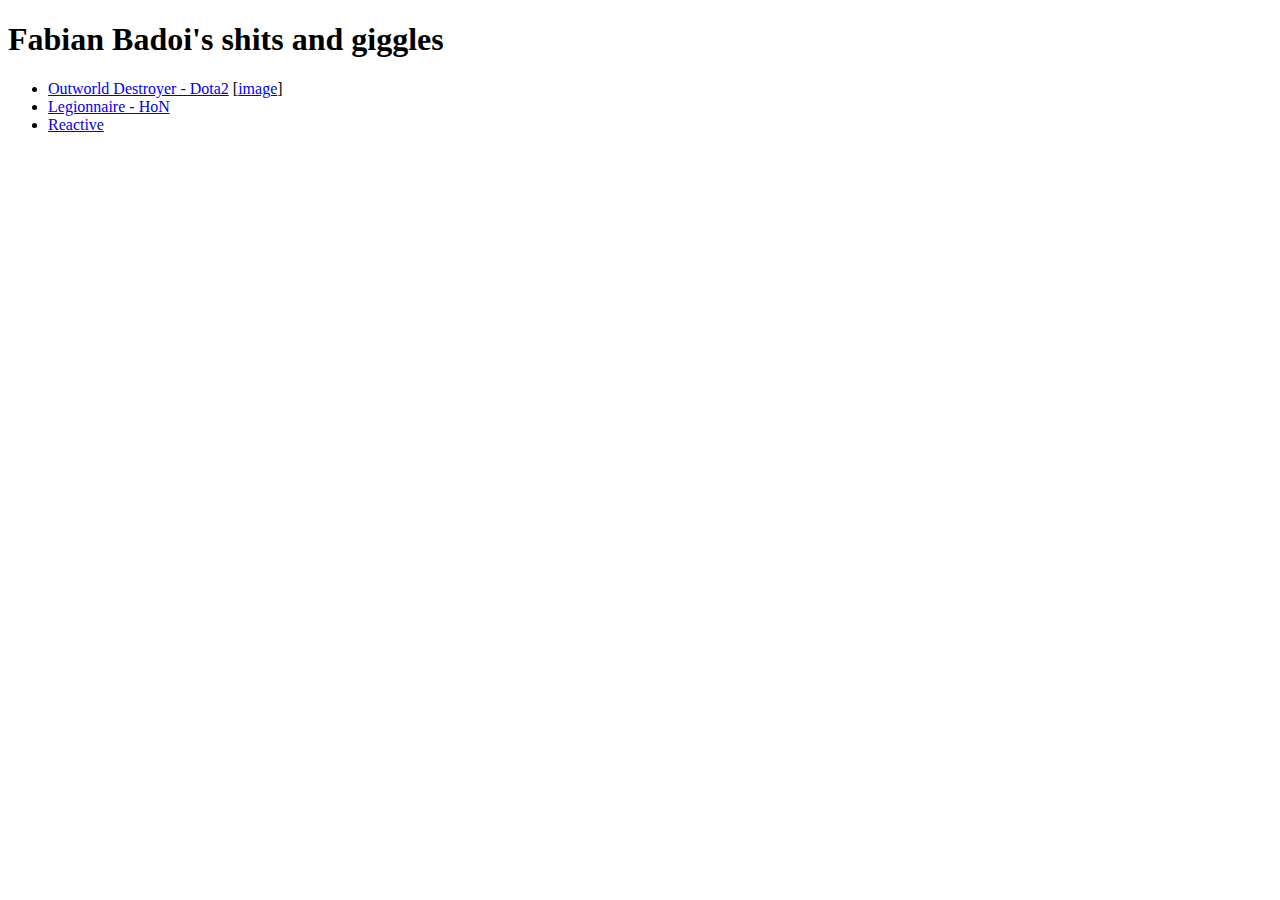
<file: index.html>
<!DOCTYPE HTML>
<html>
<head>
	<title>Fabian Bădoi's models and simulations</title>
</head>
<body>
	<h1>Fabian Badoi's shits and giggles</h1>
	<ul>
		<li><a href="./outworld-destroyer/destroyer.html">Outworld Destroyer - Dota2</a> [<a href="./outworld-destroyer/output.2012.04.12.png">image</a>]</li>
		<li><a href="./legionnaires-new-spin/legio/legio.html">Legionnaire - HoN</a></li>
		<li><a href="./reactive">Reactive</a></li>
	</ul>
</body>
</file>
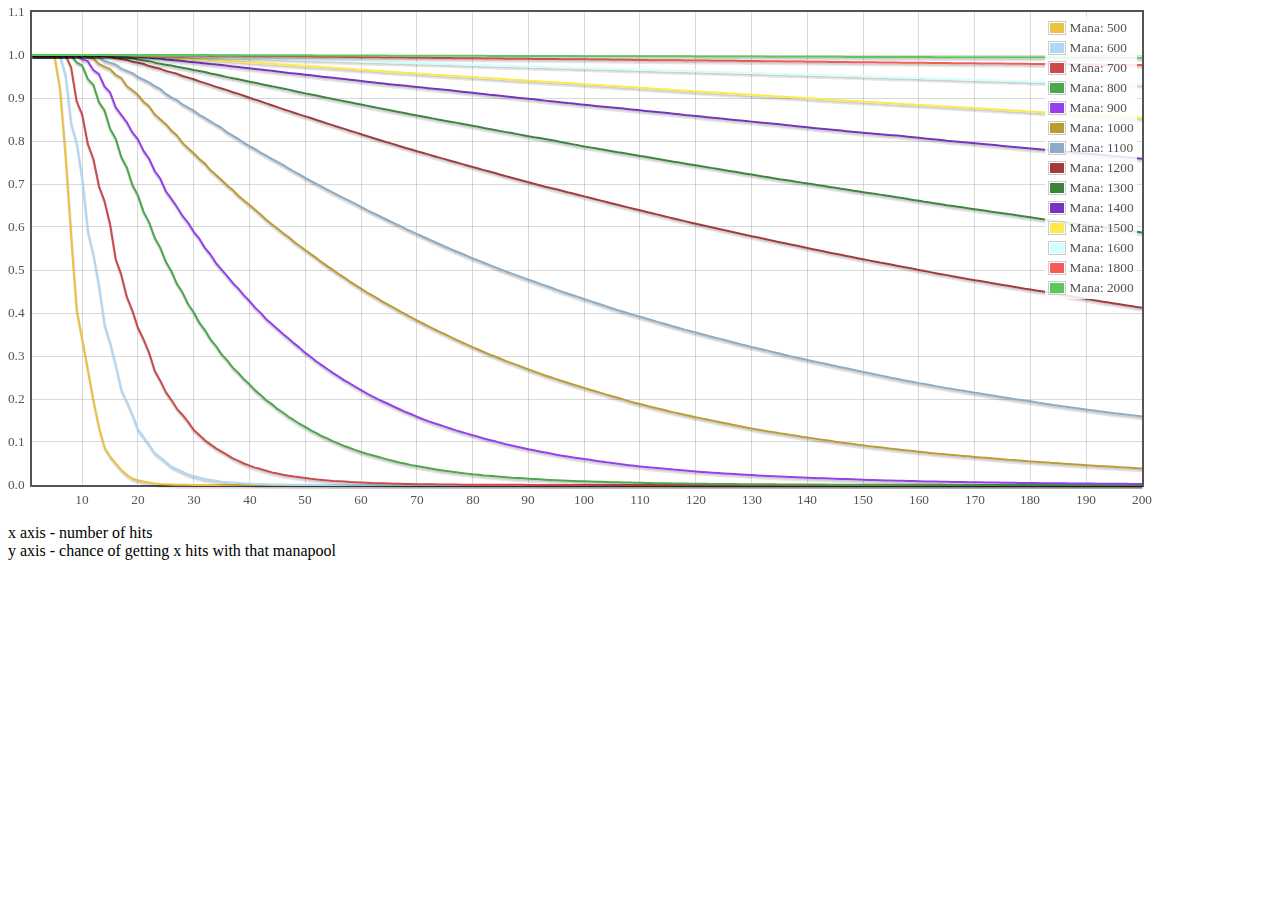
<file: Outworld Destroyer/destroyer.html>
<!DOCTYPE HTML>
<html>
<head>
	<script src="../libs/flot/jquery.min.js" type="text/javascript"></script>
	<script src="../libs/flot/jquery.flot.min.js" type="text/javascript"></script>
	<script src="destroyer.js" type="text/javascript"></script>
</head>
<body>
</body>
</file>
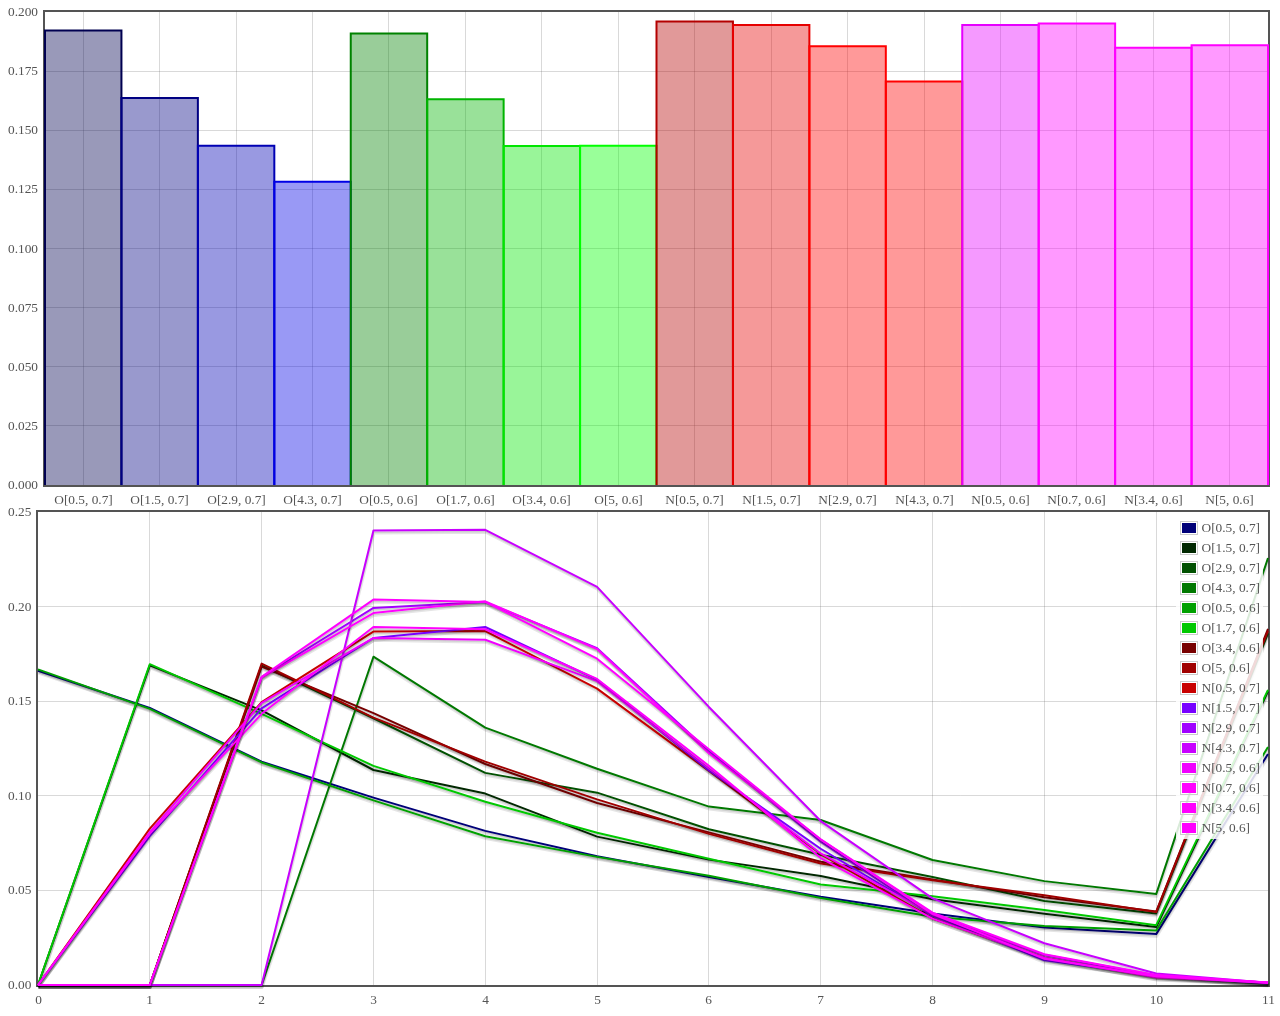
<file: legionnaires-new-spin/legio/legio.html>
<!DOCTYPE HTML>
<html>
<head>
	<script src="../../libs/flot/jquery.min.js" type="text/javascript"></script>
	<script src="../../libs/flot/jquery.flot.min.js" type="text/javascript"></script>
	<script src="legio.js" type="text/javascript"></script>
</head>
<body>
</body>
</file>
